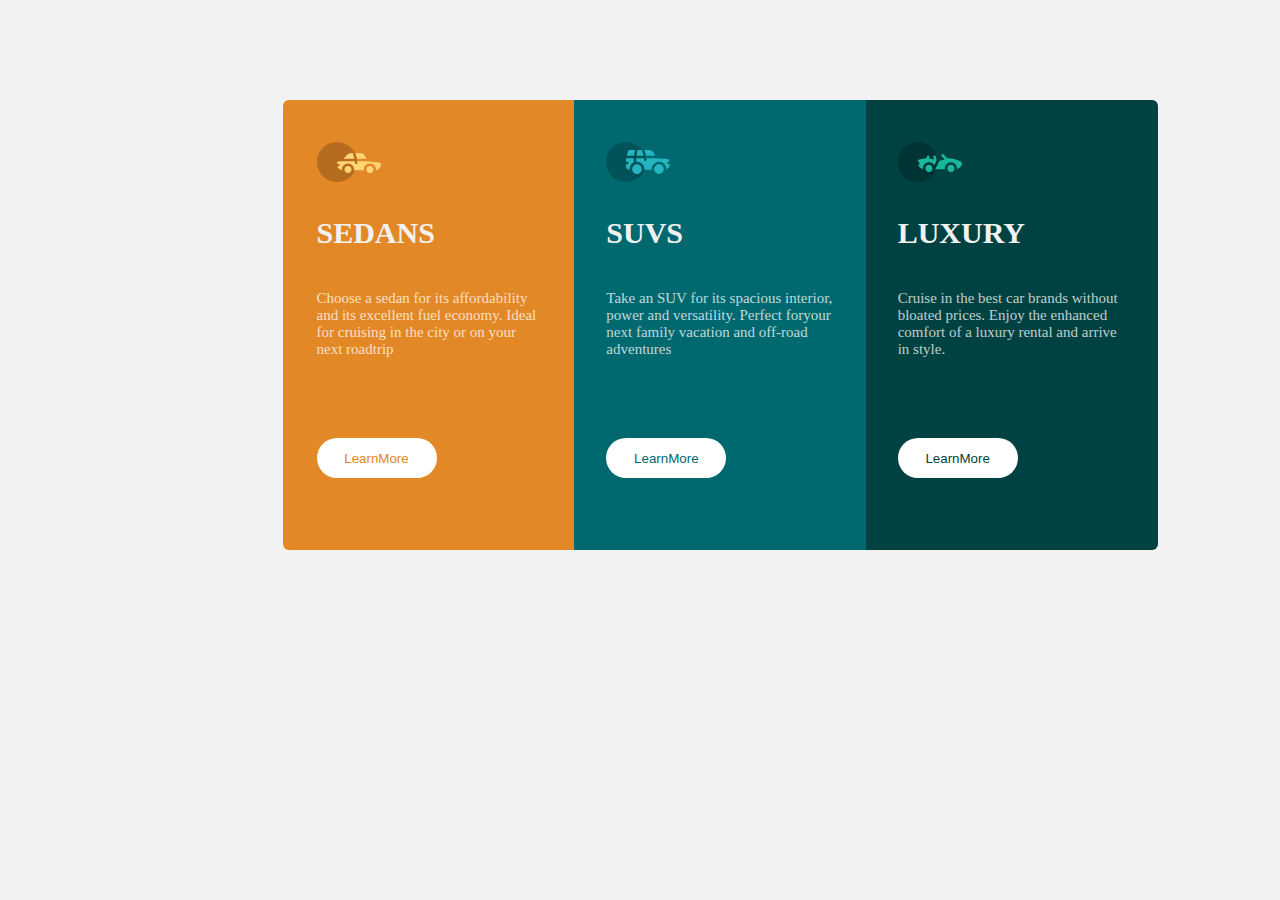
<file: index.html>
<!DOCTYPE html>
<html lang="en">

<head>
    <meta charset="UTF-8">
    <meta http-equiv="X-UA-Compatible" content="IE=edge">
    <meta name="viewport" content="width=device-width, initial-scale=1.0">
    <title>FLexPage</title>
    <link rel="stylesheet" href="style.css">
</head>

<body>
    <main>
        <div class="content">
            <div class="sedan">
                <img src="/images/icon-sedans.svg" alt="sedanlogo">
                <h3>SEDANS</h3>
                <p>Choose a sedan for its affordability and its excellent fuel economy. Ideal for cruising in the city or on your next roadtrip</p>
                <button id="first">LearnMore</button>
            </div>
            <div class="suv">
                <img src="/images/icon-suvs.svg" alt="suvlogo">
                <h3>SUVS</h3>
                <p>Take an SUV for its spacious interior, power and versatility. Perfect foryour next family vacation and off-road adventures</p>
                <button id="second">LearnMore</button>
            </div>
            <div class="luxury">
                <img src="/images/icon-luxury.svg" alt="">
                <h3>LUXURY</h3>
                <p>Cruise in the best car brands without bloated prices. Enjoy the enhanced comfort of a luxury rental and arrive in style.</p>
                <button id="third">LearnMore</button>
            </div>
        </div>
    </main>

</body>

</html>
</file>
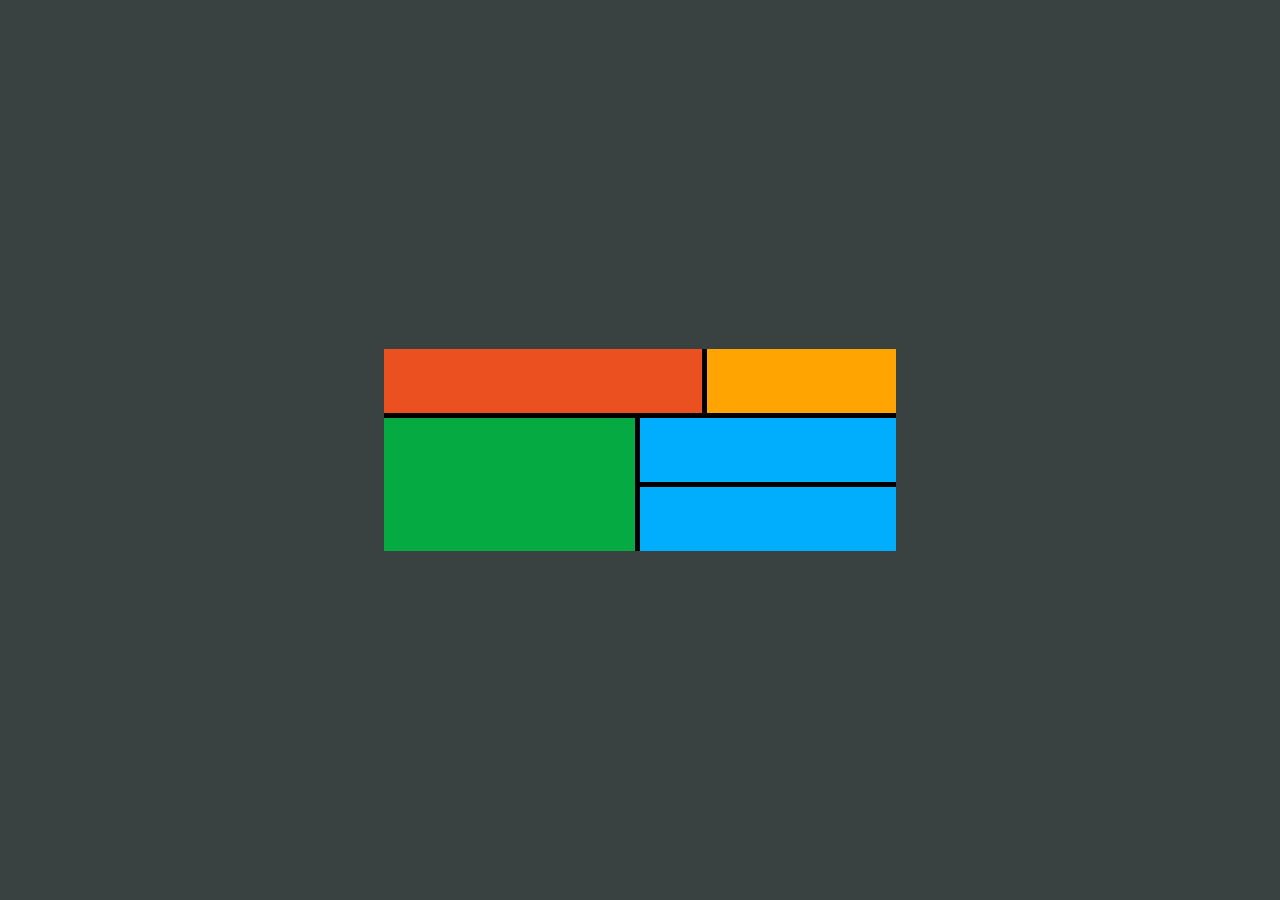
<file: grid.html>
<!DOCTYPE html>
<html lang="en">

<head>
    <meta charset="UTF-8">
    <meta http-equiv="X-UA-Compatible" content="IE=edge">
    <meta name="viewport" content="width=device-width, initial-scale=1.0">
    <title>Grid layout</title>
    <link rel="stylesheet" href="grid.css">
</head>

<body>
    <main>
        <div class="item-a"></div>
        <div class="item-b"></div>
        <div class="item-c"></div>
        <div class="item-d"></div>
        <div class="item-e"></div>
    </main>

</body>

</html>
</file>
<file: style.css>
@import url('https://fonts.googleapis.com/css2?family=Poppins:wght@400;500;600;700&display=swap');
@import url('https://fonts.googleapis.com/css2?family=Poppins:wght@400;500;600;700&display=swap');
* {
    margin: 0;
    padding: 0;
    box-sizing: border-box;
}

@media screen and (max-width: 1440px) {
    body {
        background-color: hsl(0, 0%, 95%);
    }
    main {
        width: 1440px;
        height: 800px;
        display: flex;
        align-content: center;
        justify-content: center;
        flex-direction: row;
    }
    .content {
        width: 1075px;
        display: flex;
        flex-direction: row;
        padding: 100px;
        /* border: 2px solid black; */
        border-radius: 5px;
    }
    .sedan {
        width: 375px;
        height: 75%;
        padding: 2em;
        background-color: hsl(31, 77%, 52%);
        border-left: 2px solid hsl(31, 77%, 52%);
        border-bottom-left-radius: 6px;
        border-top-left-radius: 6px;
    }
    .suv {
        width: 375px;
        height: 75%;
        padding: 2em;
        background-color: hsl(184, 100%, 22%);
    }
    .luxury {
        width: 375px;
        height: 75%;
        padding: 2em;
        background-color: hsl(179, 100%, 13%);
        border-right: 2px solid hsl(179, 100%, 13%);
        border-bottom-right-radius: 6px;
        border-top-right-radius: 6px;
    }
    img {
        padding-top: 10px;
        padding-bottom: 30px;
    }
    h3 {
        padding-bottom: 40px;
        color: hsl(0, 0%, 95%);
        font-family: Big Shoulders Display;
        font-size: 30px;
        font-weight: 700;
    }
    p {
        font-family: Legend Dexa;
        font-weight: 300;
        font-size: 15px;
        padding-bottom: 60px;
        color: hsla(0, 0%, 100%, 0.75);
    }
    button {
        margin-top: 20px;
        height: 40px;
        width: 120px;
        border: 1px;
        background-color: white;
        border-radius: 30px;
    }
    #first {
        color: hsl(31, 77%, 52%);
    }
    #second {
        color: hsl(184, 100%, 22%);
    }
    #third {
        color: hsl(179, 100%, 13%);
    }
}
</file>
<file: grid.css>
* {
    margin: 0;
    padding: 0;
    box-sizing: border-box;
}

.item-a {
    background-color: #EB5020;
    grid-area: a;
}

.item-b {
    background-color: #FFA401;
    grid-area: b;
}

.item-c {
    background-color: #05AA42;
    grid-area: c;
}

.item-d {
    background-color: #01AEFD;
    grid-area: d;
}

.item-e {
    background-color: #01AEFD;
    grid-area: e;
}

body {
    background-color: rgb(57, 65, 65);
    display: grid;
    place-items: center;
    height: 100vh;
}

main {
    display: grid;
    background-color: black;
    grid-template-areas: 'a a a a b b''a a a a b b' 'c c c d d d' 'c c c e e e';
    grid-gap: 5px;
    width: 40%;
    margin: auto;
}

main div {
    padding: 2em;
    text-align: center;
}
</file>
